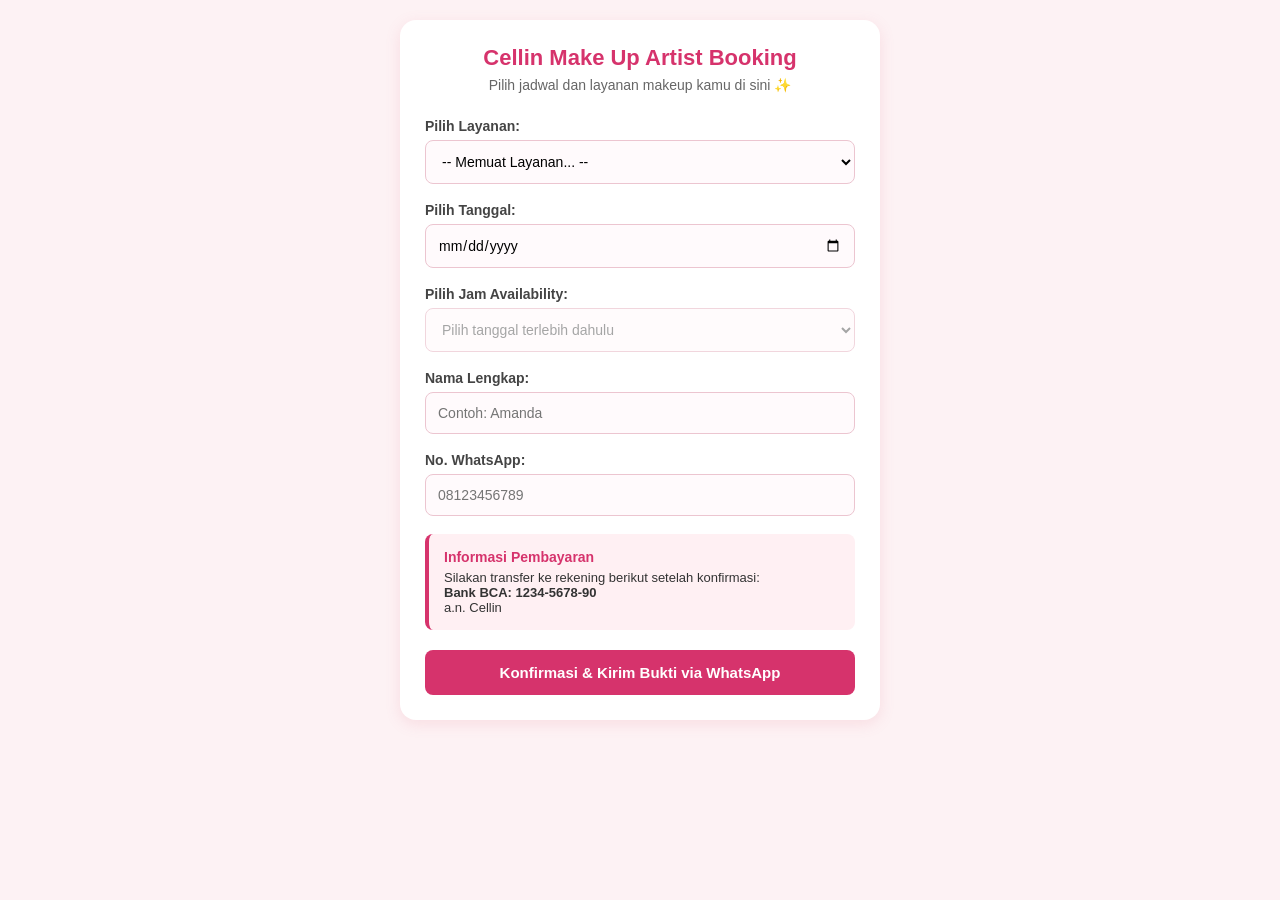
<file: index.html>
<!DOCTYPE html>
<html lang="id">
<head>
  <meta charset="UTF-8">
  <meta name="viewport" content="width=device-width, initial-scale=1.0">
  <title>MUA Appointment Booking</title>
  <link rel="stylesheet" href="style.css">
  <link rel="manifest" href="manifest.json">
</head>
<body>

  <div class="container">
    <header>
      <h1>Cellin Make Up Artist Booking</h1>
      <p>Pilih jadwal dan layanan makeup kamu di sini ✨</p>
    </header>

    <form id="bookingForm">
      <!-- 1. Pilih Layanan -->
      <div class="form-group">
        <label for="serviceSelect">Pilih Layanan:</label>
        <select id="serviceSelect" required>
          <option value="">-- Memuat Layanan... --</option>
        </select>
      </div>

      <!-- 2. Pilih Tanggal -->
      <div class="form-group">
        <label for="bookingDate">Pilih Tanggal:</label>
        <input type="date" id="bookingDate" required>
      </div>

      <!-- 3. Pilih Jam -->
      <div class="form-group">
        <label for="timeSlot">Pilih Jam Availability:</label>
        <select id="timeSlot" required disabled>
          <option value="">Pilih tanggal terlebih dahulu</option>
        </select>
      </div>

      <!-- 4. Data Pelanggan -->
      <div class="form-group">
        <label for="clientName">Nama Lengkap:</label>
        <input type="text" id="clientName" placeholder="Contoh: Amanda" required>
      </div>

      <div class="form-group">
        <label for="clientPhone">No. WhatsApp:</label>
        <input type="tel" id="clientPhone" placeholder="08123456789" required>
      </div>

      <!-- Info Pembayaran -->
      <div class="payment-info">
        <h3>Informasi Pembayaran</h3>
        <p>Silakan transfer ke rekening berikut setelah konfirmasi:</p>
        <p><strong>Bank BCA: 1234-5678-90</strong><br>a.n. Cellin</p>
      </div>

      <button type="submit" id="submitBtn">Konfirmasi & Kirim Bukti via WhatsApp</button>
    </form>
  </div>

  <script src="script.js"></script>
</body>
</html>
</file>
<file: style.css>
* {
  box-sizing: border-box;
  font-family: 'Segoe UI', Tahoma, Geneva, Verdana, sans-serif;
  margin: 0;
  padding: 0;
}

body {
  background-color: #fdf2f4;
  color: #333;
  padding: 20px;
}

.container {
  max-width: 480px;
  margin: 0 auto;
  background: #ffffff;
  padding: 25px;
  border-radius: 16px;
  box-shadow: 0 4px 15px rgba(220, 100, 130, 0.15);
}

header {
  text-align: center;
  margin-bottom: 25px;
}

header h1 {
  font-size: 22px;
  color: #d6336c;
  margin-bottom: 6px;
}

header p {
  font-size: 14px;
  color: #666;
}

.form-group {
  margin-bottom: 18px;
}

label {
  display: block;
  font-weight: 600;
  margin-bottom: 6px;
  font-size: 14px;
  color: #444;
}

input, select {
  width: 100%;
  padding: 12px;
  border: 1px solid #ecc5d0;
  border-radius: 8px;
  font-size: 14px;
  background-color: #fffafc;
}

input:focus, select:focus {
  outline: none;
  border-color: #d6336c;
}

.payment-info {
  background-color: #fff0f3;
  padding: 15px;
  border-radius: 8px;
  border-left: 4px solid #d6336c;
  margin-bottom: 20px;
  font-size: 13px;
}

.payment-info h3 {
  color: #d6336c;
  margin-bottom: 5px;
  font-size: 14px;
}

button {
  width: 100%;
  padding: 14px;
  background-color: #d6336c;
  color: white;
  border: none;
  border-radius: 8px;
  font-size: 15px;
  font-weight: bold;
  cursor: pointer;
  transition: background 0.3s;
}

button:hover {
  background-color: #c2255c;
}

button:disabled {
  background-color: #ccc;
  cursor: not-allowed;
}
</file>
